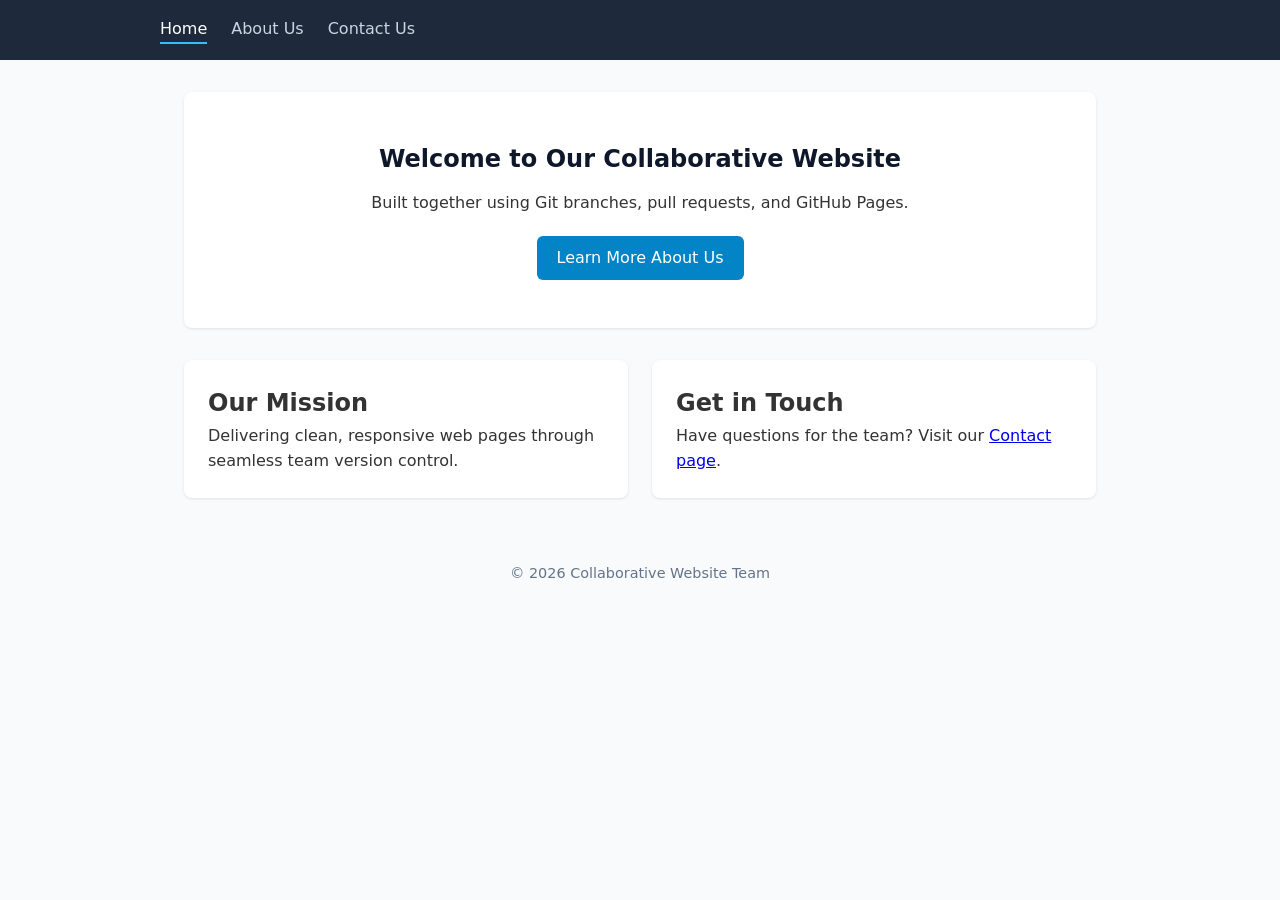
<file: index.html>
<!DOCTYPE html>
<html lang="en">
<head>
  <meta charset="UTF-8">
  <meta name="viewport" content="width=device-width, initial-scale=1.0">
  <title>Home - Collaborative Website</title>
  <link rel="stylesheet" href="style.css">
</head>
<body>
  <header>
    <nav>
      <a href="index.html" class="active">Home</a>
      <a href="about.html">About Us</a>
      <a href="contact.html">Contact Us</a>
    </nav>
  </header>

  <main>
    <section class="hero">
      <h1>Welcome to Our Collaborative Website</h1>
      <p>Built together using Git branches, pull requests, and GitHub Pages.</p>
      <a href="about.html" class="btn">Learn More About Us</a>
    </section>

    <section class="features">
      <div class="card">
        <h2>Our Mission</h2>
        <p>Delivering clean, responsive web pages through seamless team version control.</p>
      </div>
      <div class="card">
        <h2>Get in Touch</h2>
        <p>Have questions for the team? Visit our <a href="contact.html">Contact page</a>.</p>
      </div>
    </section>
  </main>

  <footer>
    <p>&copy; 2026 Collaborative Website Team</p>
  </footer>
</body>
</html>
</file>
<file: style.css>
* {
  box-sizing: border-box;
  margin: 0;
  padding: 0;
  font-family: system-ui, -apple-system, sans-serif;
}

body {
  line-height: 1.6;
  color: #333;
  background-color: #f9fafb;
}

header {
  background: #1e293b;
  padding: 1rem 2rem;
}

nav {
  display: flex;
  gap: 1.5rem;
  max-width: 960px;
  margin: 0 auto;
}

nav a {
  color: #cbd5e1;
  text-decoration: none;
  font-weight: 500;
}

nav a:hover,
nav a.active {
  color: #ffffff;
  border-bottom: 2px solid #38bdf8;
}

main {
  max-width: 960px;
  margin: 2rem auto;
  padding: 0 1.5rem;
}

.hero {
  background: #ffffff;
  padding: 3rem 2rem;
  border-radius: 8px;
  text-align: center;
  box-shadow: 0 1px 3px rgba(0, 0, 0, 0.1);
  margin-bottom: 2rem;
}

.hero h1 {
  margin-bottom: 0.75rem;
  color: #0f172a;
}

.btn {
  display: inline-block;
  margin-top: 1.25rem;
  padding: 0.6rem 1.25rem;
  background: #0284c7;
  color: #ffffff;
  text-decoration: none;
  border-radius: 6px;
}

.features {
  display: grid;
  grid-template-columns: repeat(auto-fit, minmax(250px, 1fr));
  gap: 1.5rem;
}

.card {
  background: #ffffff;
  padding: 1.5rem;
  border-radius: 8px;
  box-shadow: 0 1px 3px rgba(0, 0, 0, 0.1);
}

footer {
  text-align: center;
  padding: 2rem;
  color: #64748b;
  font-size: 0.9rem;
}
</file>
